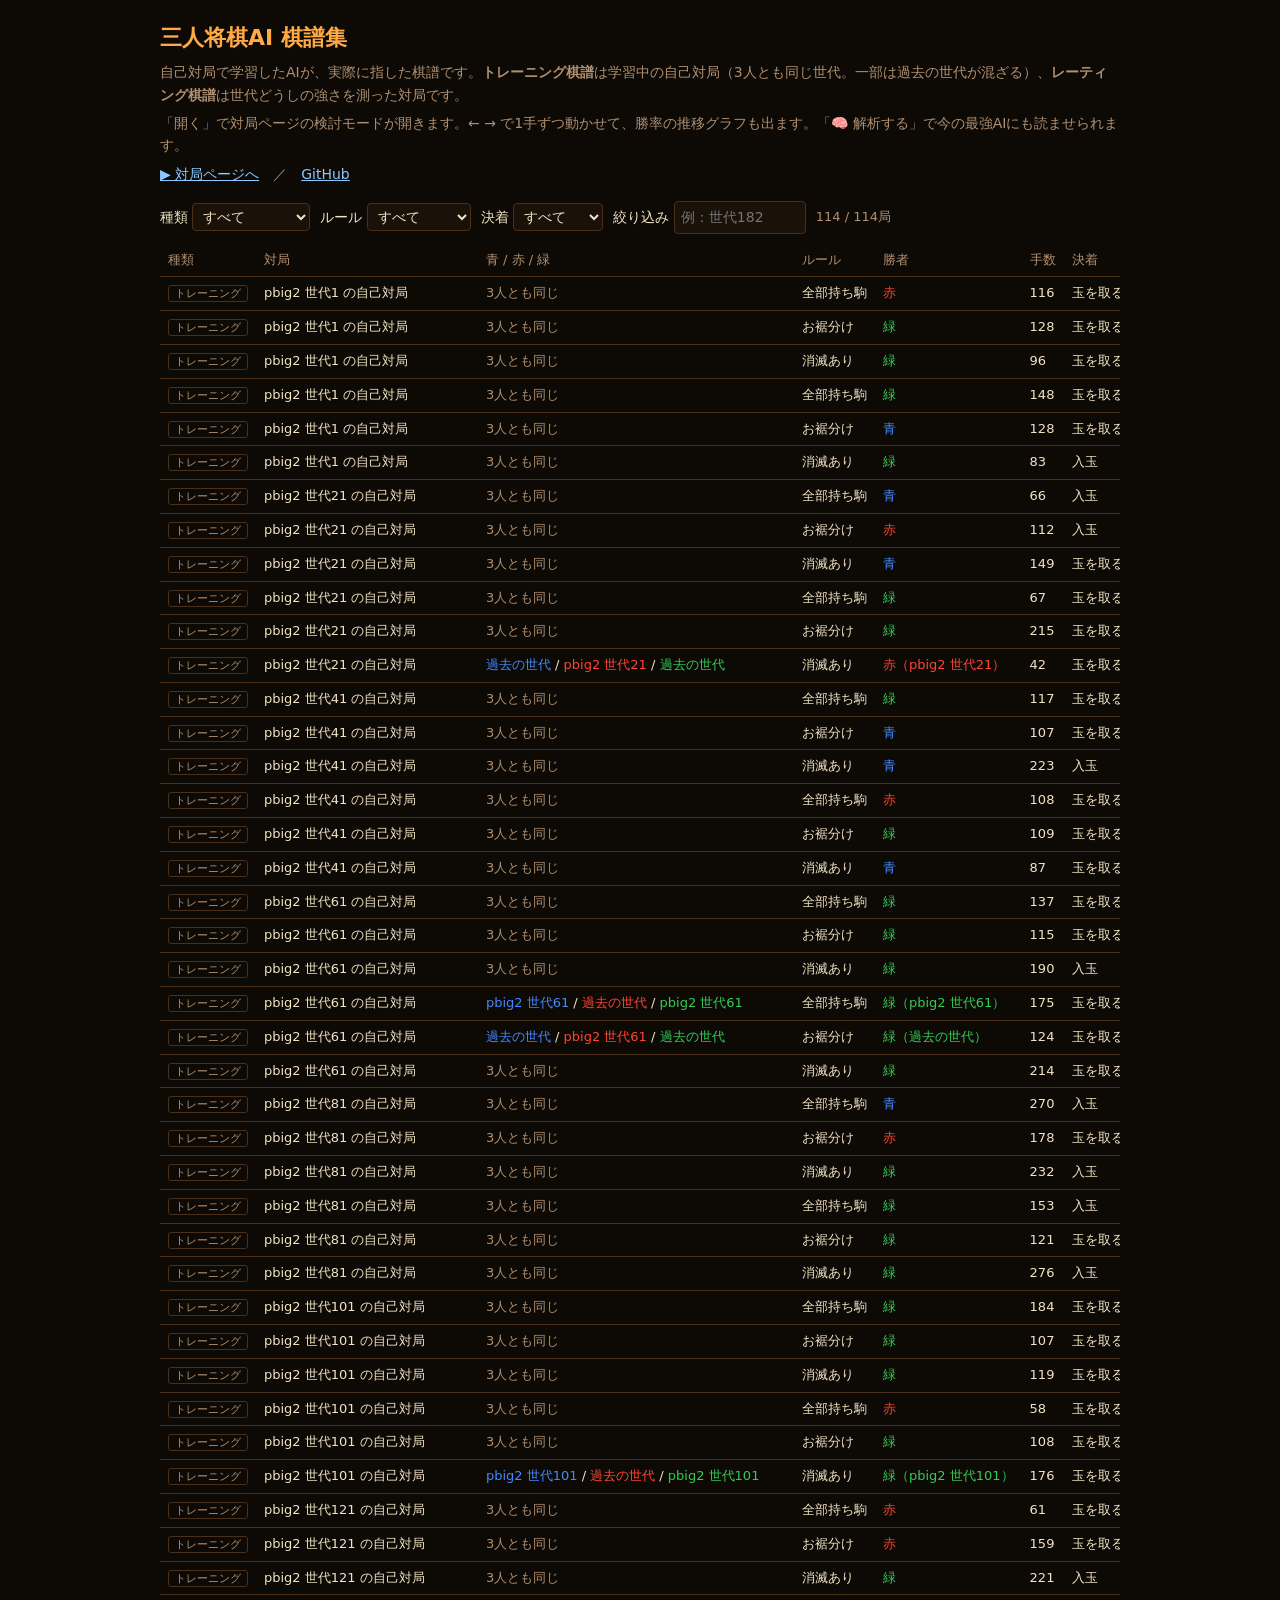
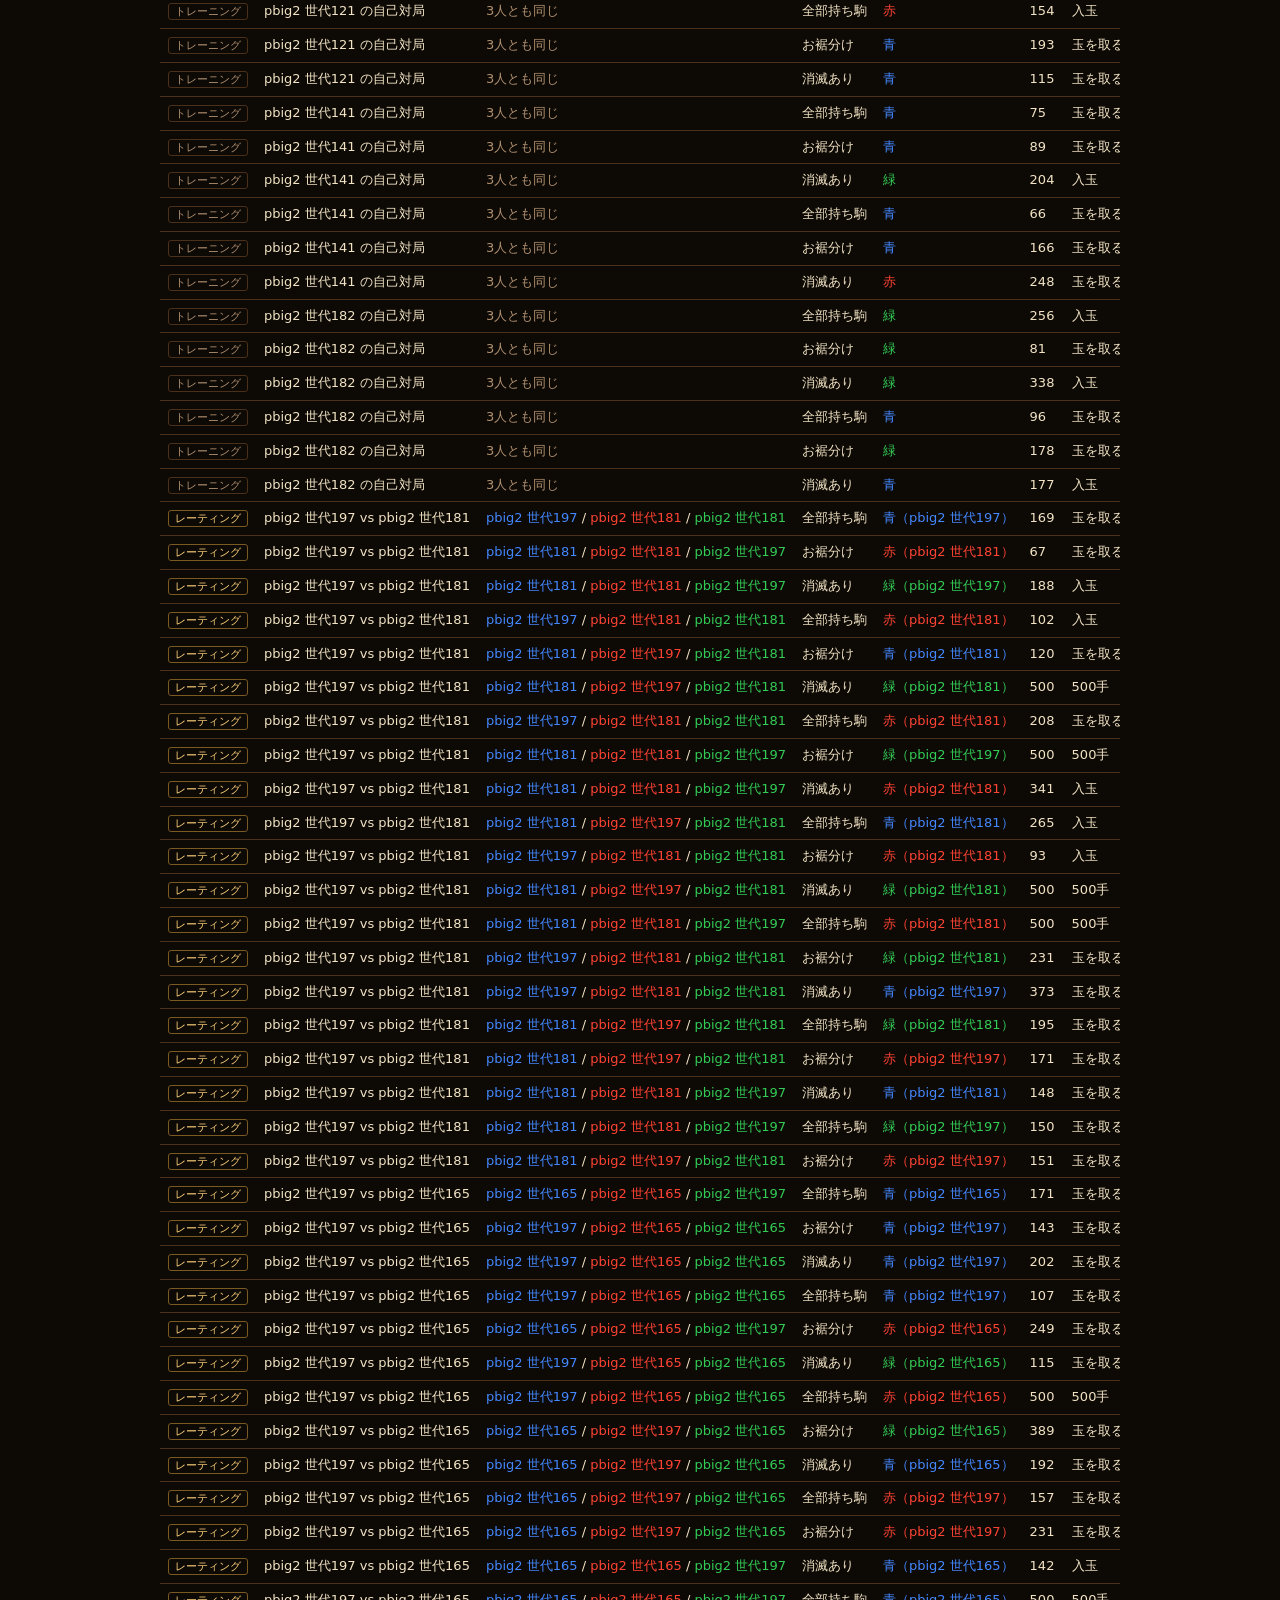
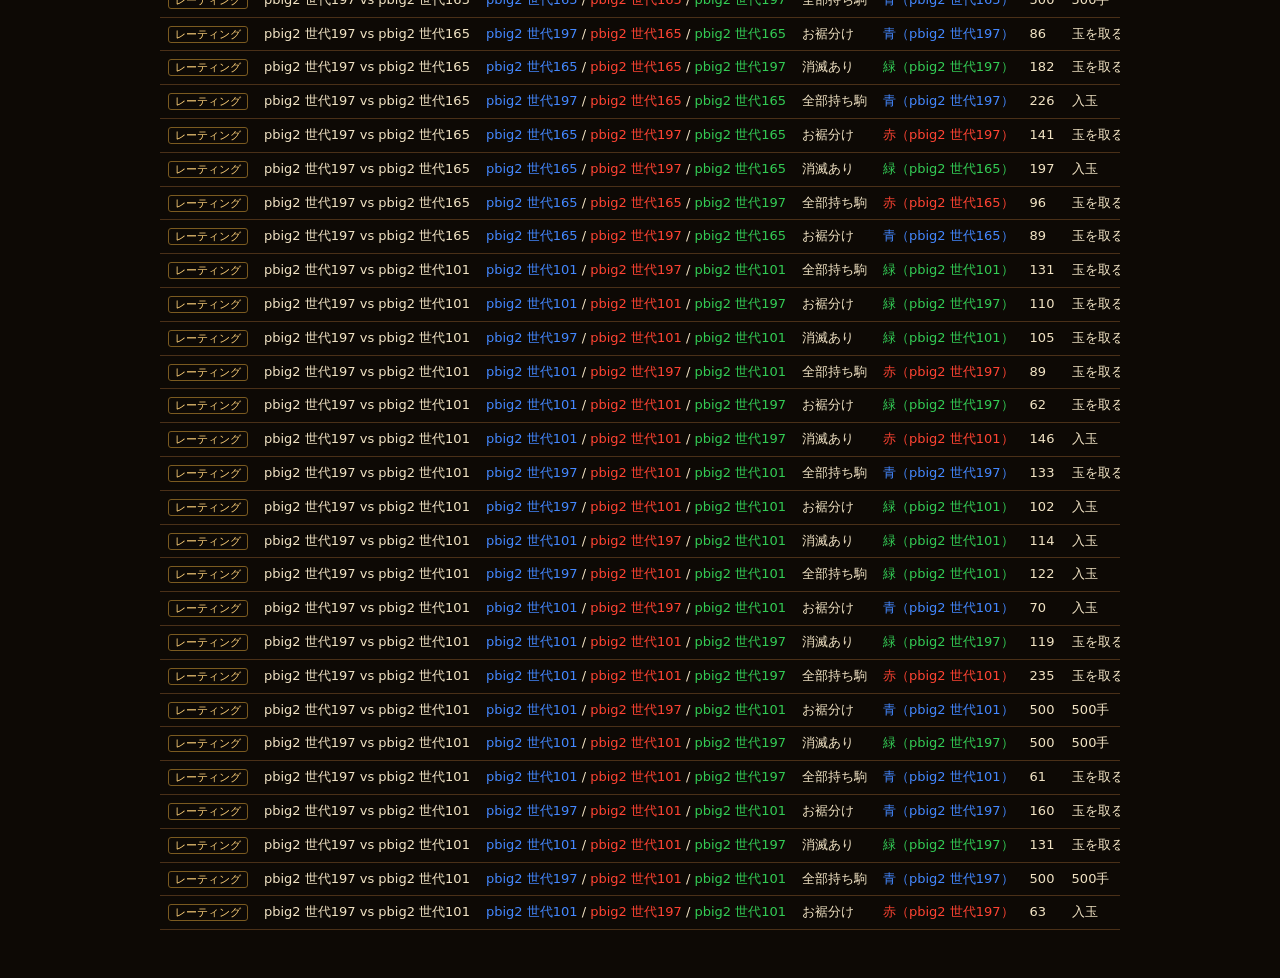
<file: web/games.html>
<!doctype html>
<html lang="ja">
<head>
<meta charset="utf-8">
<meta name="viewport" content="width=device-width, initial-scale=1">
<title>三人将棋AI 棋譜集</title>
<style>
  :root { --bg:#0d0905; --panel:#1a1108; --fg:#f1e3c4; --sub:#b09070; --rule:#4a3018; --accent:#ffaa44;
          --c0:#4488ff; --c1:#ff4433; --c2:#33cc55; }
  body { background:var(--bg); color:var(--fg); font-family:"Hiragino Sans","Yu Gothic",system-ui,sans-serif; margin:0; line-height:1.6; }
  main { max-width:960px; margin:0 auto; padding:20px 16px 48px; }
  h1 { font-size:22px; margin:0 0 4px; color:var(--accent); }
  p { color:var(--sub); margin:6px 0; font-size:14px; }
  a { color:#8cc8ff; }
  .filters { display:flex; flex-wrap:wrap; gap:10px; align-items:center; margin:16px 0 10px; font-size:14px; }
  select, input { background:var(--panel); color:var(--fg); border:1px solid var(--rule); border-radius:4px; padding:4px 6px; font:inherit; }
  table { border-collapse:collapse; width:100%; font-size:13px; font-variant-numeric:tabular-nums; }
  th, td { padding:6px 8px; border-bottom:1px solid var(--rule); text-align:left; white-space:nowrap; }
  th { color:var(--sub); font-weight:400; position:sticky; top:0; background:var(--bg); cursor:pointer; }
  tr:hover td { background:#21160b; }
  .tag { font-size:11px; padding:1px 6px; border-radius:3px; border:1px solid var(--rule); color:var(--sub); }
  .tag.rating { color:#ffd27a; border-color:#7a5a20; }
  .wrap { overflow-x:auto; }
  .w0 { color:var(--c0); } .w1 { color:var(--c1); } .w2 { color:var(--c2); }
  #count { color:var(--sub); font-size:13px; }
</style>
</head>
<body>
<main>
  <h1>三人将棋AI 棋譜集</h1>
  <p>自己対局で学習したAIが、実際に指した棋譜です。<b>トレーニング棋譜</b>は学習中の自己対局（3人とも同じ世代。一部は過去の世代が混ざる）、<b>レーティング棋譜</b>は世代どうしの強さを測った対局です。</p>
  <p>「開く」で対局ページの検討モードが開きます。← → で1手ずつ動かせて、勝率の推移グラフも出ます。「🧠 解析する」で今の最強AIにも読ませられます。</p>
  <p><a href="../shogi3.html">▶ 対局ページへ</a>　／　<a href="https://github.com/sphosino/shogi3">GitHub</a></p>
  <div class="filters">
    <label>種類 <select id="f-kind"><option value="">すべて</option><option value="train">トレーニング</option><option value="rating">レーティング</option></select></label>
    <label>ルール <select id="f-rule"><option value="">すべて</option><option>全部持ち駒</option><option>お裾分け</option><option>消滅あり</option></select></label>
    <label>決着 <select id="f-end"><option value="">すべて</option><option>玉を取る</option><option>入玉</option><option>500手</option></select></label>
    <label>絞り込み <input id="f-text" placeholder="例：世代182" size="12"></label>
    <span id="count"></span>
  </div>
  <div class="wrap">
    <table>
      <thead><tr><th data-k="kind">種類</th><th data-k="title">対局</th><th>青 / 赤 / 緑</th><th data-k="rule">ルール</th><th data-k="winner">勝者</th><th data-k="plies">手数</th><th data-k="end">決着</th><th></th></tr></thead>
      <tbody id="rows"></tbody>
    </table>
  </div>
</main>
<script>
  const $ = (id) => document.getElementById(id);
  const NAME = ['青', '赤', '緑'];
  let games = [], sortKey = null, sortDir = 1;
  const genOf = (s) => { const m = /世代(\d+)/.exec(s); return m ? +m[1] : 0; };
  function draw() {
    const k = $('f-kind').value, r = $('f-rule').value, e = $('f-end').value, t = $('f-text').value.trim();
    let list = games.filter((g) => (!k || g.kind === k) && (!r || g.rule === r) && (!e || g.end === e) &&
      (!t || (g.title + ' ' + g.players.join(' ')).includes(t)));
    if (sortKey) list = list.slice().sort((a, b) => {
      const va = sortKey === 'title' ? genOf(a.title) : a[sortKey], vb = sortKey === 'title' ? genOf(b.title) : b[sortKey];
      return (va > vb ? 1 : va < vb ? -1 : 0) * sortDir;
    });
    $('count').textContent = `${list.length} / ${games.length}局`;
    $('rows').innerHTML = list.map((g) => {
      const same = g.players.every((p) => p === g.players[0]);
      const players = same ? `<span style="color:var(--sub)">3人とも同じ</span>` : g.players.map((p, i) => `<span class="w${i}">${p}</span>`).join(' / ');
      return `<tr><td><span class="tag ${g.kind}">${g.kind === 'train' ? 'トレーニング' : 'レーティング'}</span></td>` +
        `<td>${g.title}</td><td>${players}</td><td>${g.rule}</td>` +
        `<td class="w${g.winner}">${NAME[g.winner]}${same ? '' : '（' + g.players[g.winner] + '）'}</td>` +
        `<td>${g.plies}</td><td>${g.end}</td>` +
        `<td><a href="../shogi3.html?game=web/games/${g.file}">開く</a></td></tr>`;
    }).join('');
  }
  document.querySelectorAll('th[data-k]').forEach((th) => th.addEventListener('click', () => {
    sortDir = sortKey === th.dataset.k ? -sortDir : 1; sortKey = th.dataset.k; draw();
  }));
  ['f-kind', 'f-rule', 'f-end'].forEach((id) => $(id).addEventListener('change', draw));
  $('f-text').addEventListener('input', draw);
  fetch('games/index.json').then((r) => r.json()).then((x) => { games = x; sortKey = 'title'; draw(); })
    .catch(() => { $('rows').innerHTML = '<tr><td colspan="8">一覧を読み込めませんでした</td></tr>'; });
</script>
</body>
</html>
</file>
